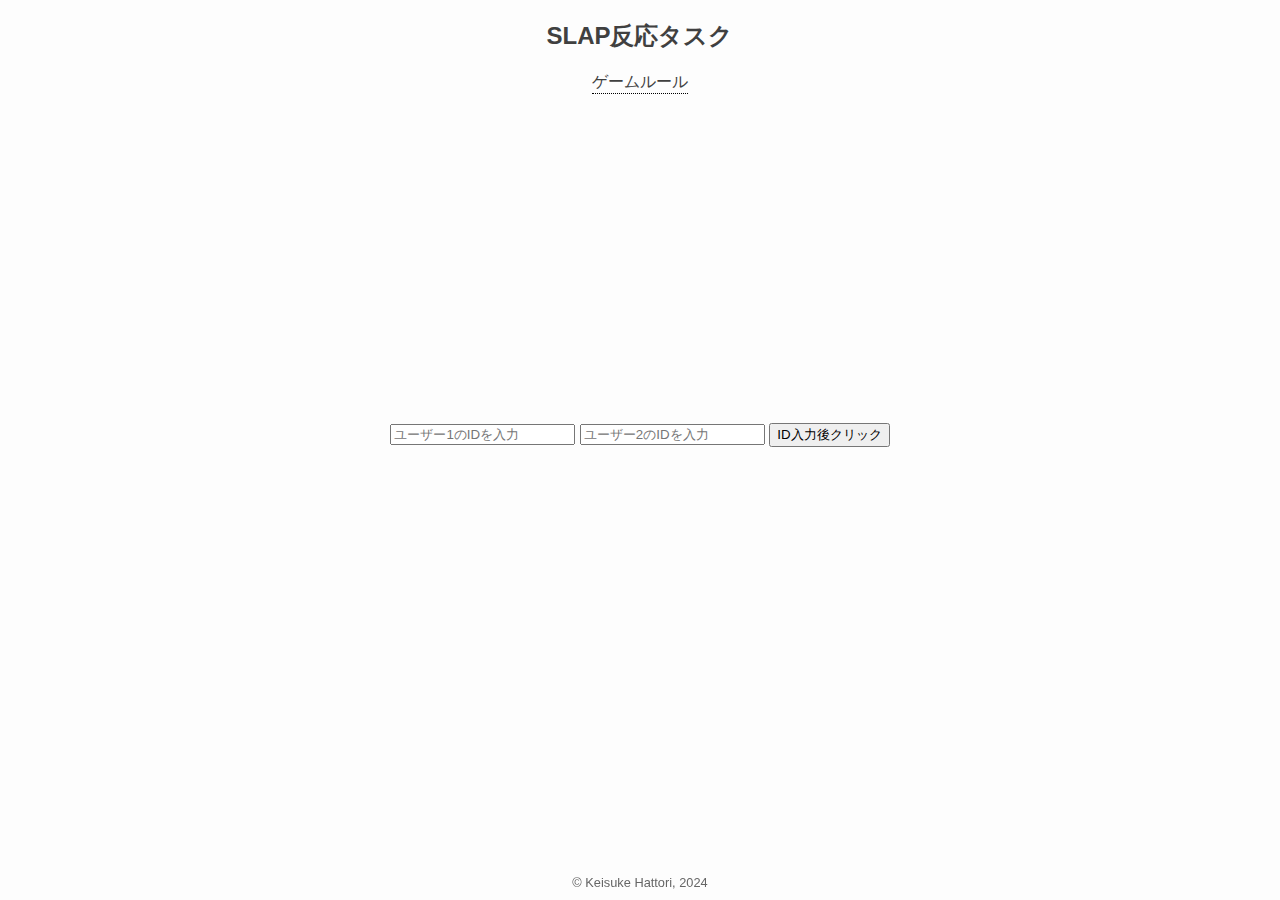
<file: index.html>
<!--
Copyright (c) 2024 Keisuke Hattori

Permission is hereby granted, free of charge, to any person obtaining a copy of this software and associated documentation files (the "Software"), to deal in the Software without restriction, including without limitation the rights to use, copy, modify, merge, publish, distribute, sublicense, and/or sell copies of the Software, and to permit persons to whom the Software is furnished to do so, subject to the following conditions:

The above copyright notice and this permission notice shall be included in all copies or substantial portions of the Software.

THE SOFTWARE IS PROVIDED "AS IS", WITHOUT WARRANTY OF ANY KIND, EXPRESS OR IMPLIED, INCLUDING BUT NOT LIMITED TO THE WARRANTIES OF MERCHANTABILITY, FITNESS FOR A PARTICULAR PURPOSE AND NONINFRINGEMENT. IN NO EVENT SHALL THE AUTHORS OR COPYRIGHT HOLDERS BE LIABLE FOR ANY CLAIM, DAMAGES OR OTHER LIABILITY, WHETHER IN AN ACTION OF CONTRACT, TORT OR OTHERWISE, ARISING FROM, OUT OF OR IN CONNECTION WITH THE SOFTWARE OR THE USE OR OTHER DEALINGS IN THE
SOFTWARE.
-->




<!DOCTYPE html>
<html lang="ja">
<head>
    <meta charset="UTF-8">
    <title>SLAP反応タスク</title>
    <link rel="stylesheet" href="style.css">
</head>
    <body>
    <div id="container">
        <h2 id="pageTitle">SLAP反応タスク</h2>
        <div id="gameRules">ゲームルール
            <span id="rulesTooltip">
            </span>
        </div>
        <div id="sessionDisplay"></div>
        <div id="displayLetter" class="display-letter"></div>
        <div id="countdown" style="display: none;">3</div>
        <div id="strategyMessage"></div>
        <div id="taskComplete"></div>
        <div id="timeLeft"></div>
        <div id="sessionRecords"></div>
        <div style="text-align: center;">
    <input type="text" id="userId1" placeholder="ユーザー1のIDを入力">
    <input type="text" id="userId2" placeholder="ユーザー2のIDを入力">
    <button id="confirmIdButton">ID入力後クリック</button>
</div>
<div>
    <button id="startButton" style="display: none;">タスク開始</button>
</div>
    <div id="copyright">
        &copy; Keisuke Hattori, 2024
    </div>
<script src="script.js"></script>
</body>

</html>
</file>
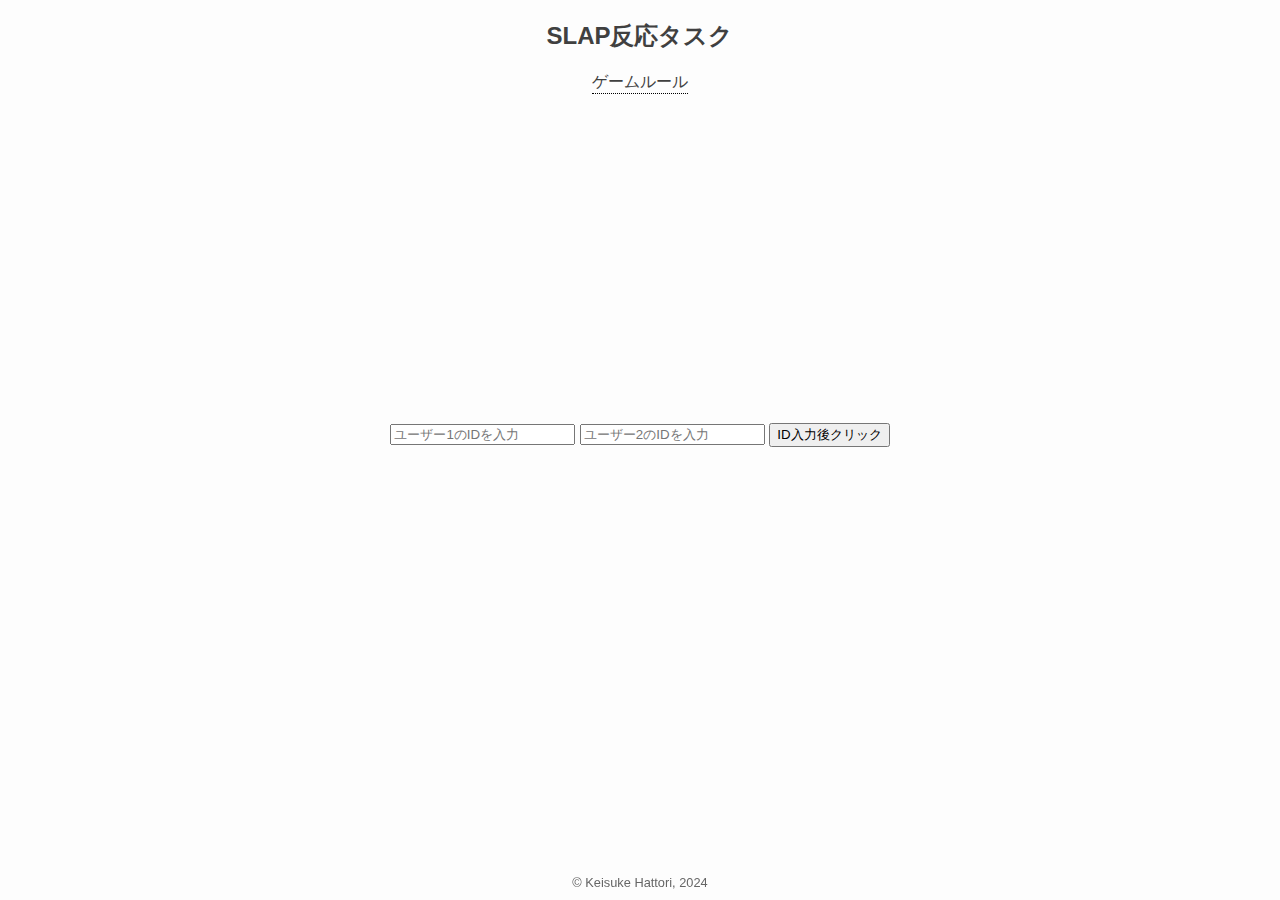
<file: indexj.html>
<!--
Copyright (c) 2024 Keisuke Hattori

Permission is hereby granted, free of charge, to any person obtaining a copy of this software and associated documentation files (the "Software"), to deal in the Software without restriction, including without limitation the rights to use, copy, modify, merge, publish, distribute, sublicense, and/or sell copies of the Software, and to permit persons to whom the Software is furnished to do so, subject to the following conditions:

The above copyright notice and this permission notice shall be included in all copies or substantial portions of the Software.

THE SOFTWARE IS PROVIDED "AS IS", WITHOUT WARRANTY OF ANY KIND, EXPRESS OR IMPLIED, INCLUDING BUT NOT LIMITED TO THE WARRANTIES OF MERCHANTABILITY, FITNESS FOR A PARTICULAR PURPOSE AND NONINFRINGEMENT. IN NO EVENT SHALL THE AUTHORS OR COPYRIGHT HOLDERS BE LIABLE FOR ANY CLAIM, DAMAGES OR OTHER LIABILITY, WHETHER IN AN ACTION OF CONTRACT, TORT OR OTHERWISE, ARISING FROM, OUT OF OR IN CONNECTION WITH THE SOFTWARE OR THE USE OR OTHER DEALINGS IN THE
SOFTWARE.
-->




<!DOCTYPE html>
<html lang="ja">
<head>
    <meta charset="UTF-8">
    <title>SLAP反応タスク</title>
    <link rel="stylesheet" href="style.css">
</head>
    <body>
    <div id="container">
        <h2 id="pageTitle">SLAP反応タスク</h2>
        <div id="gameRules">ゲームルール
            <span id="rulesTooltip">
            </span>
        </div>
        <div id="sessionDisplay"></div>
        <div id="displayLetter" class="display-letter"></div>
        <div id="countdown" style="display: none;">3</div>
        <div id="strategyMessage"></div>
        <div id="taskComplete"></div>
        <div id="timeLeft"></div>
        <div id="sessionRecords"></div>
        <div style="text-align: center;">
    <input type="text" id="userId1" placeholder="ユーザー1のIDを入力">
    <input type="text" id="userId2" placeholder="ユーザー2のIDを入力">
    <button id="confirmIdButton">ID入力後クリック</button>
</div>
<div>
    <button id="startButton" style="display: none;">タスク開始</button>
</div>
    <div id="copyright">
        &copy; Keisuke Hattori, 2024
    </div>
<script src="scriptj.js"></script>
</body>

</html>
</file>
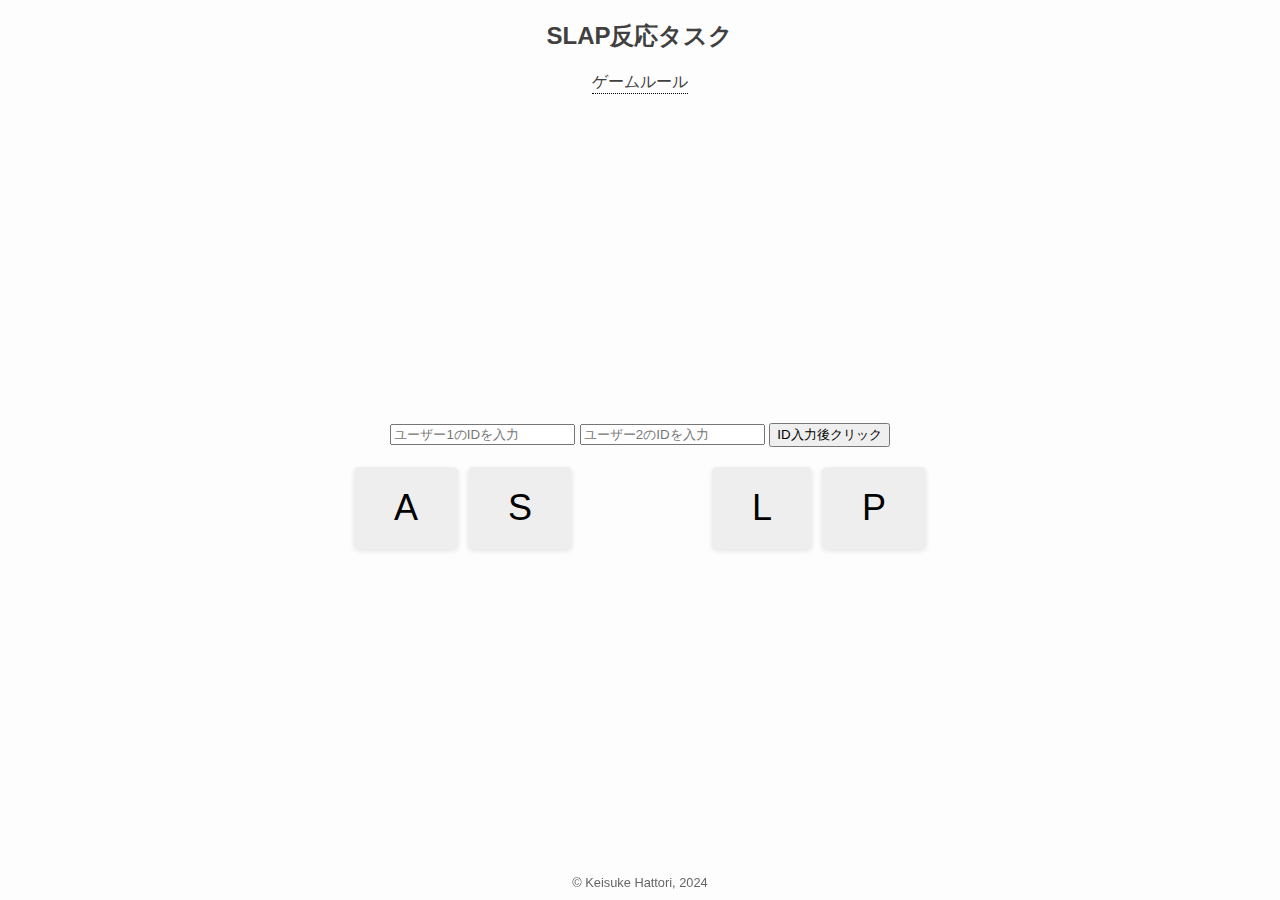
<file: indextab.html>
<!--
Copyright (c) 2024 Keisuke Hattori

Permission is hereby granted, free of charge, to any person obtaining a copy of this software and associated documentation files (the "Software"), to deal in the Software without restriction, including without limitation the rights to use, copy, modify, merge, publish, distribute, sublicense, and/or sell copies of the Software, and to permit persons to whom the Software is furnished to do so, subject to the following conditions:

The above copyright notice and this permission notice shall be included in all copies or substantial portions of the Software.

THE SOFTWARE IS PROVIDED "AS IS", WITHOUT WARRANTY OF ANY KIND, EXPRESS OR IMPLIED, INCLUDING BUT NOT LIMITED TO THE WARRANTIES OF MERCHANTABILITY, FITNESS FOR A PARTICULAR PURPOSE AND NONINFRINGEMENT. IN NO EVENT SHALL THE AUTHORS OR COPYRIGHT HOLDERS BE LIABLE FOR ANY CLAIM, DAMAGES OR OTHER LIABILITY, WHETHER IN AN ACTION OF CONTRACT, TORT OR OTHERWISE, ARISING FROM, OUT OF OR IN CONNECTION WITH THE SOFTWARE OR THE USE OR OTHER DEALINGS IN THE
SOFTWARE.
-->




<!DOCTYPE html>
<html lang="ja">
<head>
    <meta charset="UTF-8">
    <title>SLAP反応タスク</title>
    <link rel="stylesheet" href="styletab.css">
</head>
    <body>
    <div id="container">
        <h2 id="pageTitle">SLAP反応タスク</h2>
        <div id="gameRules">ゲームルール
            <span id="rulesTooltip">
            </span>
        </div>
        <div id="sessionDisplay"></div>
        <div id="displayLetter" class="display-letter"></div>
        <div id="countdown" style="display: none;">3</div>
        <div id="strategyMessage"></div>
        <div id="taskComplete"></div>
        <div id="timeLeft"></div>
        <div id="sessionRecords"></div>
        <div style="text-align: center;">
    <input type="text" id="userId1" placeholder="ユーザー1のIDを入力">
    <input type="text" id="userId2" placeholder="ユーザー2のIDを入力">
    <button id="confirmIdButton">ID入力後クリック</button>
</div>
<div>
    <button id="startButton" style="display: none;">タスク開始</button>

        <div id="virtualKeyboard">
    <button class="key" data-key="A">A</button>
    <button class="key" data-key="S">S</button>
    <div class="spacer"></div>
    <button class="key" data-key="L">L</button>
    <button class="key" data-key="P">P</button>
</div>
</div>
    <div id="copyright">
        &copy; Keisuke Hattori, 2024
    </div>
<script src="scripttab.js"></script>
</body>

</html>
</file>
<file: style.css>
/*
Copyright (c) 2024 Keisuke Hattori

Permission is hereby granted, free of charge, to any person obtaining a copy of this software and associated documentation files (the "Software"), to deal in the Software without restriction, including without limitation the rights to use, copy, modify, merge, publish, distribute, sublicense, and/or sell copies of the Software, and to permit persons to whom the Software is furnished to do so, subject to the following conditions:

The above copyright notice and this permission notice shall be included in all copies or substantial portions of the Software.

THE SOFTWARE IS PROVIDED "AS IS", WITHOUT WARRANTY OF ANY KIND, EXPRESS OR IMPLIED, INCLUDING BUT NOT LIMITED TO THE WARRANTIES OF MERCHANTABILITY, FITNESS FOR A PARTICULAR PURPOSE AND NONINFRINGEMENT. IN NO EVENT SHALL THE AUTHORS OR COPYRIGHT HOLDERS BE LIABLE FOR ANY CLAIM, DAMAGES OR OTHER LIABILITY, WHETHER IN AN ACTION OF CONTRACT, TORT OR OTHERWISE, ARISING FROM, OUT OF OR IN CONNECTION WITH THE SOFTWARE OR THE USE OR OTHER DEALINGS IN THE
SOFTWARE.
*/


body, html {
    font-family: Arial, sans-serif;
    text-align: center;
    background-color: #FDFDFD;
    color: #404040;
}

#container {
    width: 80%;
    margin: 0 auto;
}

#pageTitle {
    text-align: center;
    font-size: 1.5em;
}

#countdown {
    font-size: 2.5em;
    color: black;
}

#displayLetter {
    font-size: 160px;
    height: 72px;
    font-weight: bold;
    line-height: 72px;
    margin: 80px 0;
}

#timeLeft {
    font-size: 24px;
    margin-top: 20px;
}

#strategyMessage {
    font-size: 1.2em;
    margin-top: 10px;
    margin-bottom: 10px;
    min-height: 3em;
}

#sessionRecordsTitle {
    margin-top: 20px;
    text-align: center;
    font-size: 1.2em;
    font-weight: bold;
}

#sessionRecords {
    margin-top: 0px;
    font-size: 1.2em;
    text-align: center;
    display: none;
    padding: 0px;
    background-color: #FDFDFD;
}

#taskComplete {
    font-size: 1.2em;
    margin-top: 10px;
    margin-bottom: 10px;
    min-height: 3em;
    display: none;
}

#sessionDisplay {
    text-align: center;
    font-size: 1.2em;
    margin-bottom: 20px;
}

#copyright {
	position: fixed;
	bottom: 0;
	left: 0;
	right: 0;
	width: 100%;
	font-size: 0.8em;
    color: #666;
    text-align: center;
	padding: 10px 0;
}


#startButton {
    display: block;
    margin: 0 auto;
}


#gameRules {
    font-size: 1.0em;
    margin-bottom: 20px;
    cursor: pointer;
    position: relative;
	display: inline-block;
	border-bottom: 1px dotted black;
}

#rulesTooltip {
    visibility: hidden;
    width: 400px;
    background-color: black;
    color: #fff;
    text-align: left;
    border-radius: 6px;
    padding: 5px 10px;
    position: absolute;
    z-index: 1;
    top: 125%;
    left: 50%;
    margin-left: -200px;
    opacity: 0;
    transition: opacity 0.3s;
    font-size: 0.8em;
    line-height: 1.5;
}

#gameRules:hover #rulesTooltip {
    visibility: visible;
    opacity: 1;
}
</file>
<file: styletab.css>
/*
Copyright (c) 2024 Keisuke Hattori

Permission is hereby granted, free of charge, to any person obtaining a copy of this software and associated documentation files (the "Software"), to deal in the Software without restriction, including without limitation the rights to use, copy, modify, merge, publish, distribute, sublicense, and/or sell copies of the Software, and to permit persons to whom the Software is furnished to do so, subject to the following conditions:

The above copyright notice and this permission notice shall be included in all copies or substantial portions of the Software.

THE SOFTWARE IS PROVIDED "AS IS", WITHOUT WARRANTY OF ANY KIND, EXPRESS OR IMPLIED, INCLUDING BUT NOT LIMITED TO THE WARRANTIES OF MERCHANTABILITY, FITNESS FOR A PARTICULAR PURPOSE AND NONINFRINGEMENT. IN NO EVENT SHALL THE AUTHORS OR COPYRIGHT HOLDERS BE LIABLE FOR ANY CLAIM, DAMAGES OR OTHER LIABILITY, WHETHER IN AN ACTION OF CONTRACT, TORT OR OTHERWISE, ARISING FROM, OUT OF OR IN CONNECTION WITH THE SOFTWARE OR THE USE OR OTHER DEALINGS IN THE
SOFTWARE.
*/


body, html {
    font-family: Arial, sans-serif;
    text-align: center;
    background-color: #FDFDFD;
    color: #404040;
}

#container {
    width: 80%;
    margin: 0 auto;
}

#pageTitle {
    text-align: center;
    font-size: 1.5em;
}

#countdown {
    font-size: 2.5em;
    color: black;
}

#displayLetter {
    font-size: 160px;
    height: 72px;
    font-weight: bold;
    line-height: 72px;
    margin: 80px 0;
}

#timeLeft {
    font-size: 24px;
    margin-top: 20px;
}

#strategyMessage {
    font-size: 1.2em;
    margin-top: 10px;
    margin-bottom: 10px;
    min-height: 3em;
}

#sessionRecordsTitle {
    margin-top: 20px;
    text-align: center;
    font-size: 1.2em;
    font-weight: bold;
}

#sessionRecords {
    margin-top: 0px;
    font-size: 1.2em;
    text-align: center;
    display: none;
    padding: 0px;
    background-color: #FDFDFD;
}

#taskComplete {
    font-size: 1.2em;
    margin-top: 10px;
    margin-bottom: 10px;
    min-height: 3em;
    display: none;
}

#sessionDisplay {
    text-align: center;
    font-size: 1.2em;
    margin-bottom: 20px;
}

#copyright {
	position: fixed;
	bottom: 0;
	left: 0;
	right: 0;
	width: 100%;
	font-size: 0.8em;
    color: #666;
    text-align: center;
	padding: 10px 0;
}


#startButton {
    display: block;
    margin: 0 auto;
}


#gameRules {
    font-size: 1.0em;
    margin-bottom: 20px;
    cursor: pointer;
    position: relative;
	display: inline-block;
	border-bottom: 1px dotted black;
}

#rulesTooltip {
    visibility: hidden;
    width: 400px;
    background-color: black;
    color: #fff;
    text-align: left;
    border-radius: 6px;
    padding: 5px 10px;
    position: absolute;
    z-index: 1;
    top: 125%;
    left: 50%;
    margin-left: -200px;
    opacity: 0;
    transition: opacity 0.3s;
    font-size: 0.8em;
    line-height: 1.5;
}

#gameRules:hover #rulesTooltip {
    visibility: visible;
    opacity: 1;
}

#virtualKeyboard {
    display: flex;
    justify-content: center;
    gap: 10px;
    margin-top: 20px;
}

.key {
    font-size: 36px;
    padding: 20px 40px;
    border: none;
    background-color: #eee;
    cursor: pointer;
    border-radius: 5px;
    box-shadow: 0 2px 5px rgba(0, 0, 0, 0.1);
    transition: background-color 0.3s;
}

.key:active {
    background-color: #ddd;
}

.spacer {
    width: 120px;  /* 適宜調整してください */
}
</file>
